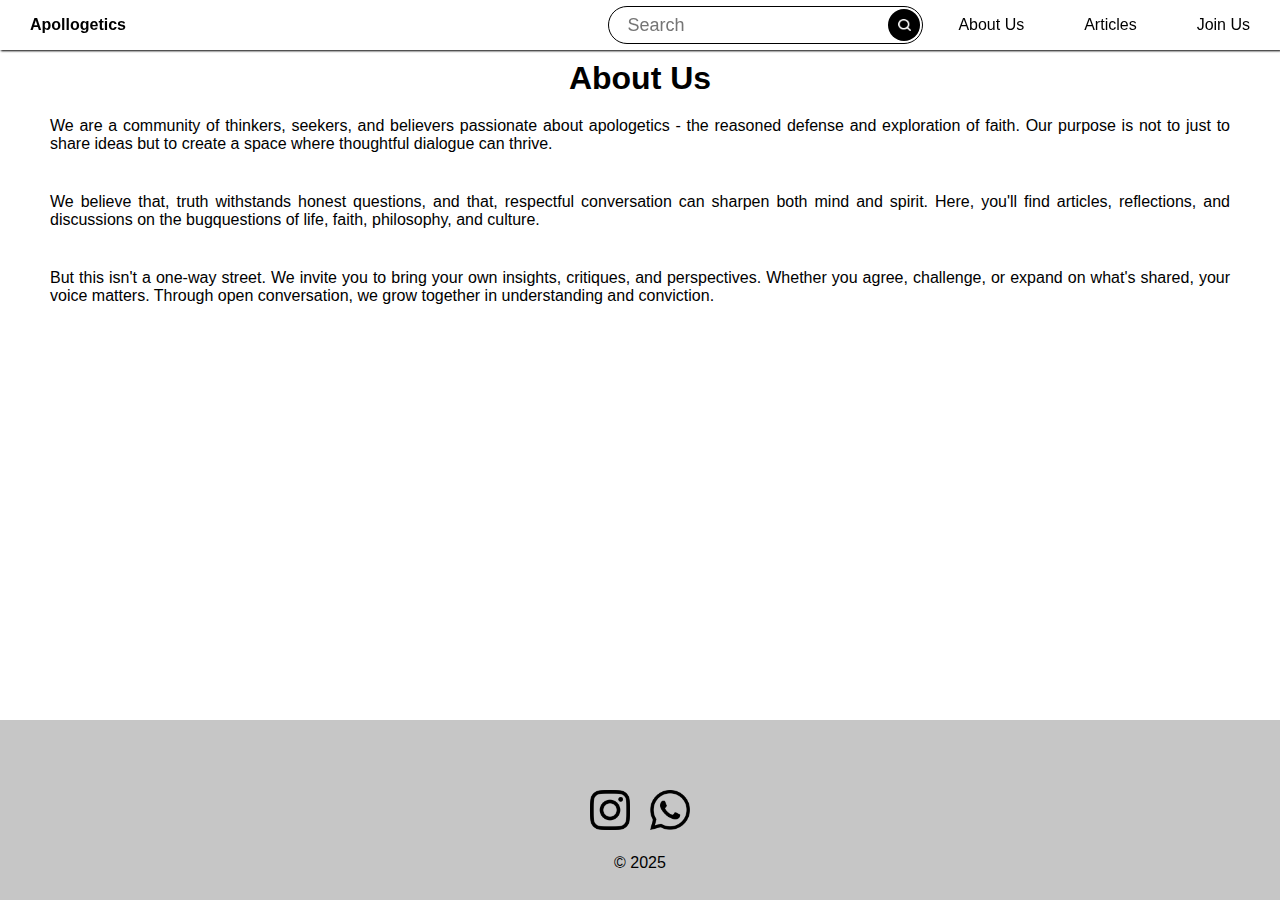
<file: index.html>
<!DOCTYPE html>
<html>
    <head>
        <title>
            Home
        </title>
        <meta name="viewport" content="width=device-width, initial-scale=1.0" />
        <link rel="stylesheet" href="styles.css">
    </head>
    <body>
        <header>
            <nav>
                <ul class="sidebar">
                    <li onclick=hideSidebar()>
                        <a href="index.html">
                            <svg xmlns="http://www.w3.org/2000/svg" id="Bold" viewBox="0 0 24 24" width="26" height="26"><path d="M14.121,12,18,8.117A1.5,1.5,0,0,0,15.883,6L12,9.879,8.11,5.988A1.5,1.5,0,1,0,5.988,8.11L9.879,12,6,15.882A1.5,1.5,0,1,0,8.118,18L12,14.121,15.878,18A1.5,1.5,0,0,0,18,15.878Z"/></svg>
                        </a>
                    </li>
                    <li><a class="link" href="index.html">About Us</a></li>
                    <li><a class="link" href="Articles.html">Articles</a></li>
                    <li><a class="link" href="login.html">Join Us</a></li>
                </ul>
                <ul class="navmain">
                    <li><a class="logo" href="index.html"><b>Apollogetics</b></a></li>
                    <li class="search">
                        <!--searchbar-->
                            <div class="searchbar">
                                <input type="text" class="searchinput" placeholder="Search ">
                                <button onclick="alert('This is a search bar')" class="searchsubmit">
                                    <img class="searchbutton" src="search.png">
                                </button>
                            </div>
                    </li>
                    <li class="hideOnMobile"><a class="link" href="index.html">About Us</a></li>
                    <li class="hideOnMobile"><a class="link" href="Articles.html">Articles</a></li>
                    <li class="hideOnMobile"><a class="link" href="login.html">Join Us</a></li>
                    <li onclick=showSidebar() class="menubutton"><a href="#"><svg xmlns="http://www.w3.org/2000/svg" id="Outline" viewBox="0 0 24 24" width="26" height="26"><rect y="11" width="24" height="2" rx="1"/><rect y="4" width="24" height="2" rx="1"/><rect y="18" width="24" height="2" rx="1"/></svg></a></li> 
                </ul>
            </nav>
            <script>
                function showSidebar(){
                    const sidebar = document.querySelector('.sidebar')
                    sidebar.style.display ='flex'
                }
                function hideSidebar(){
                    const sidebar = document.querySelector('.sidebar')
                    sidebar.style.display ='none'
                }
            </script>
        </header>
        <main>
            <div class="about">
                <h1>About Us</h1>
                <p class="aboutcontent"> 
                    We are a community of thinkers, seekers, and believers passionate about apologetics -
                    the reasoned defense and exploration of faith. Our purpose is not to just to share ideas 
                    but to create a space where thoughtful dialogue can thrive.
                </p>
                <p class="aboutcontent">
                    We believe that, truth withstands honest questions, and that, respectful conversation
                    can sharpen both mind and spirit. Here, you'll find articles, reflections, and discussions
                    on the bugquestions of life, faith, philosophy, and culture.
                </p>
                <p class="aboutcontent">
                    But this isn't a one-way street. We invite you to bring your own insights, critiques, and perspectives.
                    Whether you agree, challenge, or expand on what's shared, your voice matters. Through open conversation,
                    we grow together in understanding and conviction.
                </p>
            </div>
        </main>
        <footer>
            <div class="footercontainer">
                <div class="social">
                  <ul>
                    <li><a href="#"><img src="instagram.png" alt="Insta" class="icon"></a></li>
                    <li><a href="#"><img src="whatsapp.png" alt="whatsApp" class="icon"></a></li>
                  </ul>
                </div>
                <div class="copyright">
                  <p class="footers">&copy; 2025</p>
                </div>
            </div>
    </footer>
    </body>
    
</html>
</file>
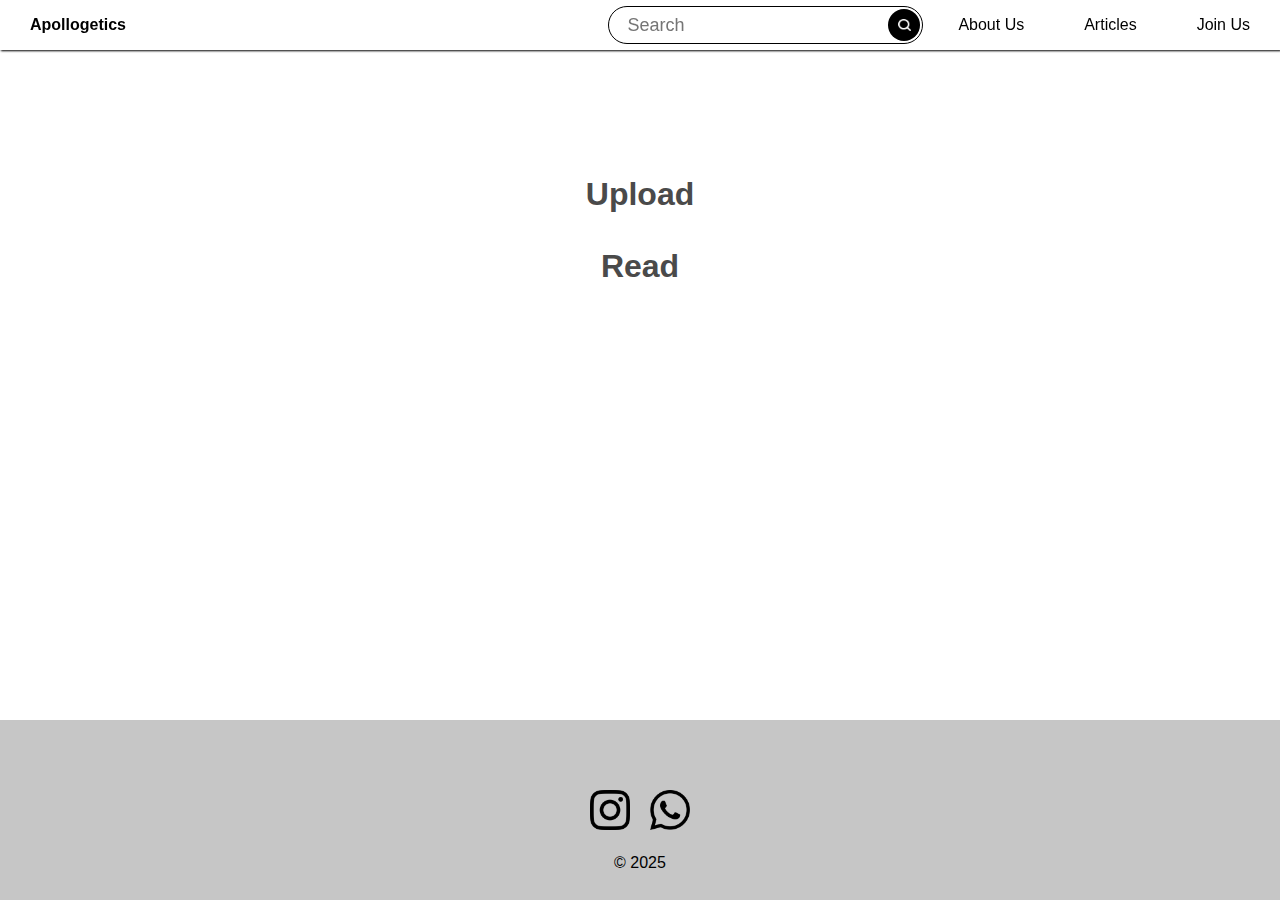
<file: Articles.html>
<!DOCTYPE html>
<html>
    <head>
        <title>
            Read or Upload
        </title>
        <meta name="viewport" content="width=device-width, initial-scale=1.0" />
        <link rel="stylesheet" href="styles.css">
    </head>
    <body>
        <header>
            <nav>
                <ul class="sidebar">
                    <li onclick=hideSidebar()>
                        <a href="Articles.html">
                            <svg xmlns="http://www.w3.org/2000/svg" id="Bold" viewBox="0 0 24 24" width="26" height="26"><path d="M14.121,12,18,8.117A1.5,1.5,0,0,0,15.883,6L12,9.879,8.11,5.988A1.5,1.5,0,1,0,5.988,8.11L9.879,12,6,15.882A1.5,1.5,0,1,0,8.118,18L12,14.121,15.878,18A1.5,1.5,0,0,0,18,15.878Z"/></svg>
                        </a>
                    </li>
                    <li><a class="link" href="index.html">About Us</a></li>
                    <li><a class="link" href="Articles.html">Articles</a></li>
                    <li><a class="link" href="login.html">Join Us</a></li>
                </ul>
                <ul class="navmain">
                    <li><a class="logo" href="index.html"><b>Apollogetics</b></a></li>
                    <li class="search">
                        <!--searchbar-->
                        <div class="searchbar">
                            <input type="text" class="searchinput" placeholder="Search ">
                            <button onclick="alert('This is a search bar')" class="searchsubmit">
                                <img class="searchbutton" src="search.png">
                            </button>
                        </div>
                    </li>
                    <li class="hideOnMobile"><a class="link" href="index.html">About Us</a></li>
                    <li class="hideOnMobile"><a class="link" href="#">Articles</a></li>
                    <li class="hideOnMobile"><a class="link" href="login.html">Join Us</a></li>
                    <li onclick=showSidebar() class="menubutton"><a href="#"><svg xmlns="http://www.w3.org/2000/svg" id="Outline" viewBox="0 0 24 24" width="26" height="26"><rect y="11" width="24" height="2" rx="1"/><rect y="4" width="24" height="2" rx="1"/><rect y="18" width="24" height="2" rx="1"/></svg></a></li> 
                </ul>
            </nav>
            <script>
                function showSidebar(){
                    const sidebar = document.querySelector('.sidebar')
                    sidebar.style.display ='flex'
                }
                function hideSidebar(){
                    const sidebar = document.querySelector('.sidebar')
                    sidebar.style.display ='none'
                }
            </script>
        </header>
        <main>
            <div class="uploaddocument">
                <h1><a class="uploaddoc" href="Upload.html">Upload</a></h1>
                <h1><a class="uploaddoc" href="Categories.html">Read</a></h1>
            </div>
        </main>
        <footer>
            <div class="footercontainer">
                <div class="social">
                  <ul>
                    <li><a href="#"><img src="instagram.png" alt="Insta" class="icon"></a></li>
                    <li><a href="#"><img src="whatsapp.png" alt="whatsApp" class="icon"></a></li>
                  </ul>
                </div>
                <div class="copyright">
                  <p class="footers">&copy; 2025</p>
                </div>
            </div>
    </footer>
    </body>
    
</html>
</file>
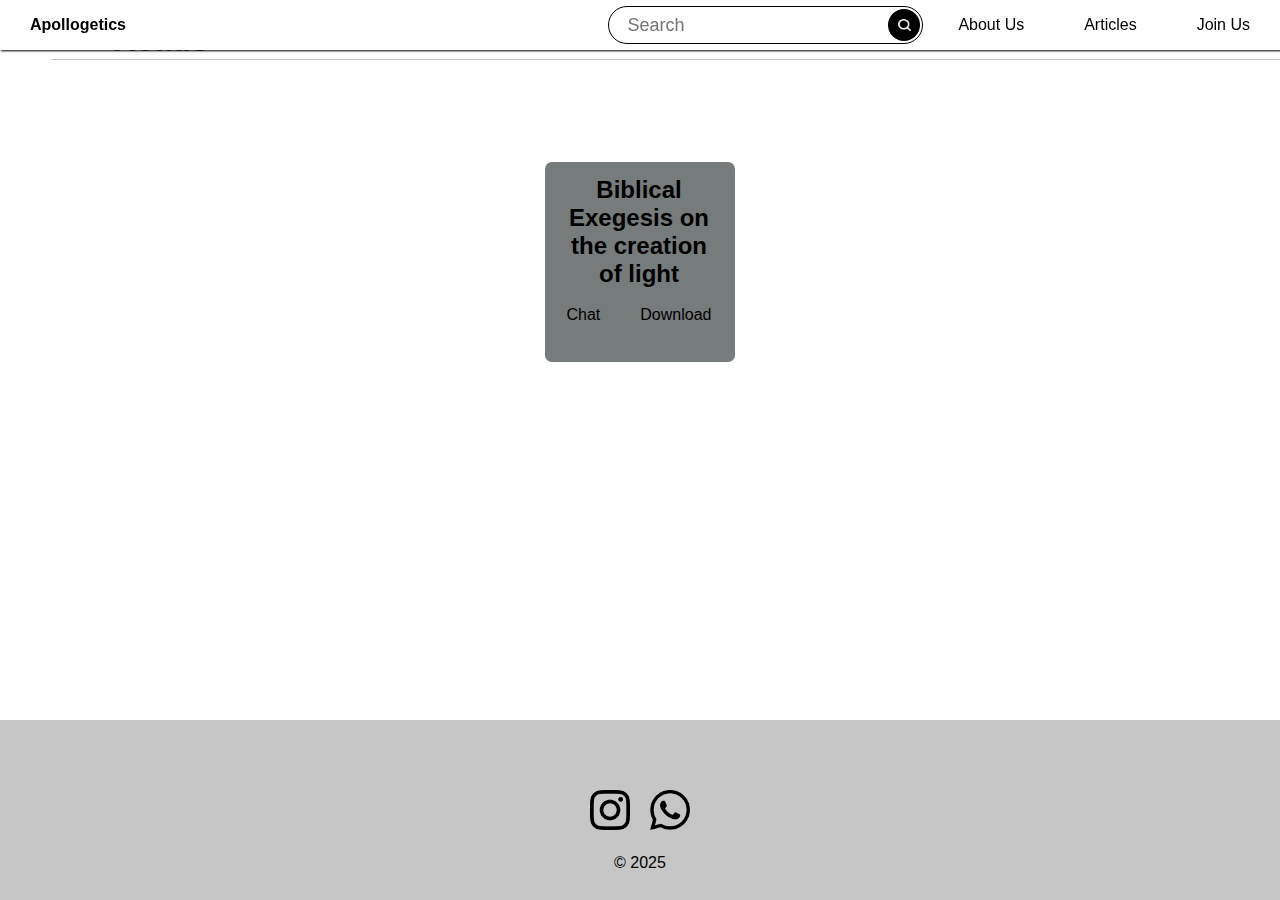
<file: Categories.html>
<!DOCTYPE html>
<html>
    <head>
        <title>
            Articles | Read
        </title>
        <meta name="viewport" content="width=device-width, initial-scale=1.0" />
        <link rel="stylesheet" href="styles.css">
    </head>
    <body>
        <header>
            <nav>
                <ul class="sidebar">
                    <li onclick=hideSidebar()>
                        <a href="Categories.html">
                            <svg xmlns="http://www.w3.org/2000/svg" id="Bold" viewBox="0 0 24 24" width="26" height="26"><path d="M14.121,12,18,8.117A1.5,1.5,0,0,0,15.883,6L12,9.879,8.11,5.988A1.5,1.5,0,1,0,5.988,8.11L9.879,12,6,15.882A1.5,1.5,0,1,0,8.118,18L12,14.121,15.878,18A1.5,1.5,0,0,0,18,15.878Z"/></svg>
                        </a>
                    </li>
                    <li><a class="link" href="index.html">About Us</a></li>
                    <li><a class="link" href="Articles.html">Articles</a></li>
                    <li><a class="link" href="login.html">Join Us</a></li>
                </ul>
                <ul class="navmain">
                    <li><a class="logo" href="index.html"><b>Apollogetics</b></a></li>
                    <li class="search">
                        <!--searchbar-->
                        <div class="searchbar">
                            <input type="text" class="searchinput" placeholder="Search ">
                            <button onclick="alert('This is a search bar')" class="searchsubmit">
                                <img class="searchbutton" src="search.png">
                            </button>
                        </div>
                    </li>
                    <li class="hideOnMobile"><a class="link" href="index.html">About Us</a></li>
                    <li class="hideOnMobile"><a class="link" href="Articles.html">Articles</a></li>
                    <li class="hideOnMobile"><a class="link" href="login.html">Join Us</a></li>
                    <li onclick=showSidebar() class="menubutton"><a href="#"><svg xmlns="http://www.w3.org/2000/svg" id="Outline" viewBox="0 0 24 24" width="26" height="26"><rect y="11" width="24" height="2" rx="1"/><rect y="4" width="24" height="2" rx="1"/><rect y="18" width="24" height="2" rx="1"/></svg></a></li> 
                </ul>
            </nav>
            <script>
                function showSidebar(){
                    const sidebar = document.querySelector('.sidebar')
                    sidebar.style.display ='flex'
                }
                function hideSidebar(){
                    const sidebar = document.querySelector('.sidebar')
                    sidebar.style.display ='none'
                }
            </script>
        </header>
        <main>
            <div class="categoriescontainer">
                <div class="categorieslist">
                    <h1 class="heading">Reads</h1>
                </div>
                <div class="shelf">
                    <div class="books">
                        <div class="booklabels">
                            <h2 id="title">Biblical Exegesis on the creation of light</h2>
                            <br>
                            <div class="dwn">
                            <a id="chat" href="#">Chat</a>
                            <a id="downloaddocument" href="#">Download</a>
                            </div>
                        </div>
                    </div>
                </div>
            </div>
        </main>
        <footer>
            <div class="footercontainer">
                <div class="social">
                  <ul>
                    <li><a href="#"><img src="instagram.png" alt="Insta" class="icon"></a></li>
                    <li><a href="#"><img src="whatsapp.png" alt="whatsApp" class="icon"></a></li>
                  </ul>
                </div>
                <div class="copyright">
                  <p class="footers">&copy; 2025</p>
                </div>
            </div>
    </footer>
    </body>
    
</html>
</file>
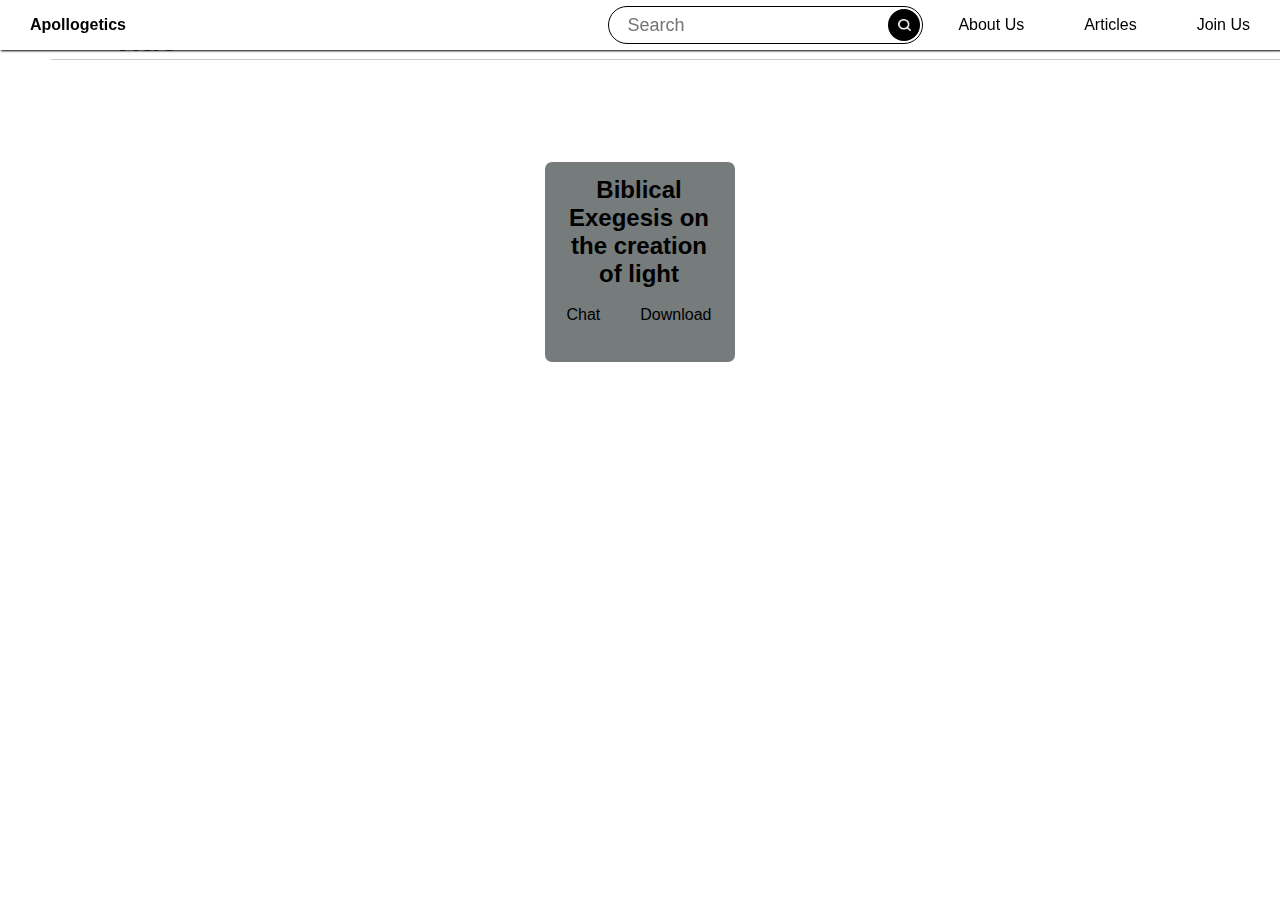
<file: Chat.html>
<!DOCTYPE html>
<html>
    <head>
        <title>
            Articles | Read
        </title>
        <meta name="viewport" content="width=device-width, initial-scale=1.0" />
        <link rel="stylesheet" href="styles.css">
    </head>
    <body>
        <header>
            <nav>
                <ul class="sidebar">
                    <li onclick=hideSidebar()>
                        <a href="Categories.html">
                            <svg xmlns="http://www.w3.org/2000/svg" id="Bold" viewBox="0 0 24 24" width="26" height="26"><path d="M14.121,12,18,8.117A1.5,1.5,0,0,0,15.883,6L12,9.879,8.11,5.988A1.5,1.5,0,1,0,5.988,8.11L9.879,12,6,15.882A1.5,1.5,0,1,0,8.118,18L12,14.121,15.878,18A1.5,1.5,0,0,0,18,15.878Z"/></svg>
                        </a>
                    </li>
                    <li><a class="link" href="index.html">About Us</a></li>
                    <li><a class="link" href="Articles.html">Articles</a></li>
                    <li><a class="link" href="login.html">Join Us</a></li>
                </ul>
                <ul class="navmain">
                    <li><a class="logo" href="index.html"><b>Apollogetics</b></a></li>
                    <li class="search">
                        <!--searchbar-->
                        <div class="searchbar">
                            <input type="text" class="searchinput" placeholder="Search ">
                            <button onclick="alert('This is a search bar')" class="searchsubmit">
                                <img class="searchbutton" src="search.png">
                            </button>
                        </div>
                    </li>
                    <li class="hideOnMobile"><a class="link" href="index.html">About Us</a></li>
                    <li class="hideOnMobile"><a class="link" href="Articles.html">Articles</a></li>
                    <li class="hideOnMobile"><a class="link" href="login.html">Join Us</a></li>
                    <li onclick=showSidebar() class="menubutton"><a href="#"><svg xmlns="http://www.w3.org/2000/svg" id="Outline" viewBox="0 0 24 24" width="26" height="26"><rect y="11" width="24" height="2" rx="1"/><rect y="4" width="24" height="2" rx="1"/><rect y="18" width="24" height="2" rx="1"/></svg></a></li> 
                </ul>
            </nav>
            <script>
                function showSidebar(){
                    const sidebar = document.querySelector('.sidebar')
                    sidebar.style.display ='flex'
                }
                function hideSidebar(){
                    const sidebar = document.querySelector('.sidebar')
                    sidebar.style.display ='none'
                }
            </script>
        </header>
        <main>
            <div class="categoriescontainer">
                <div class="categorieslist">
                    <h1 class="heading">Title</h1>
                </div>
                <div class="shelf">
                    <div class="books">
                        <div class="booklabels">
                            <h2 id="title">Biblical Exegesis on the creation of light</h2>
                            <br>
                            <div class="dwn">
                            <a id="chat" href="#">Chat</a>
                            <a id="downloaddocument" href="#">Download</a>
                            </div>
                        </div>
                    </div>
                </div>
            </div>
        </main>
        
    </body>
    
</html>
</file>
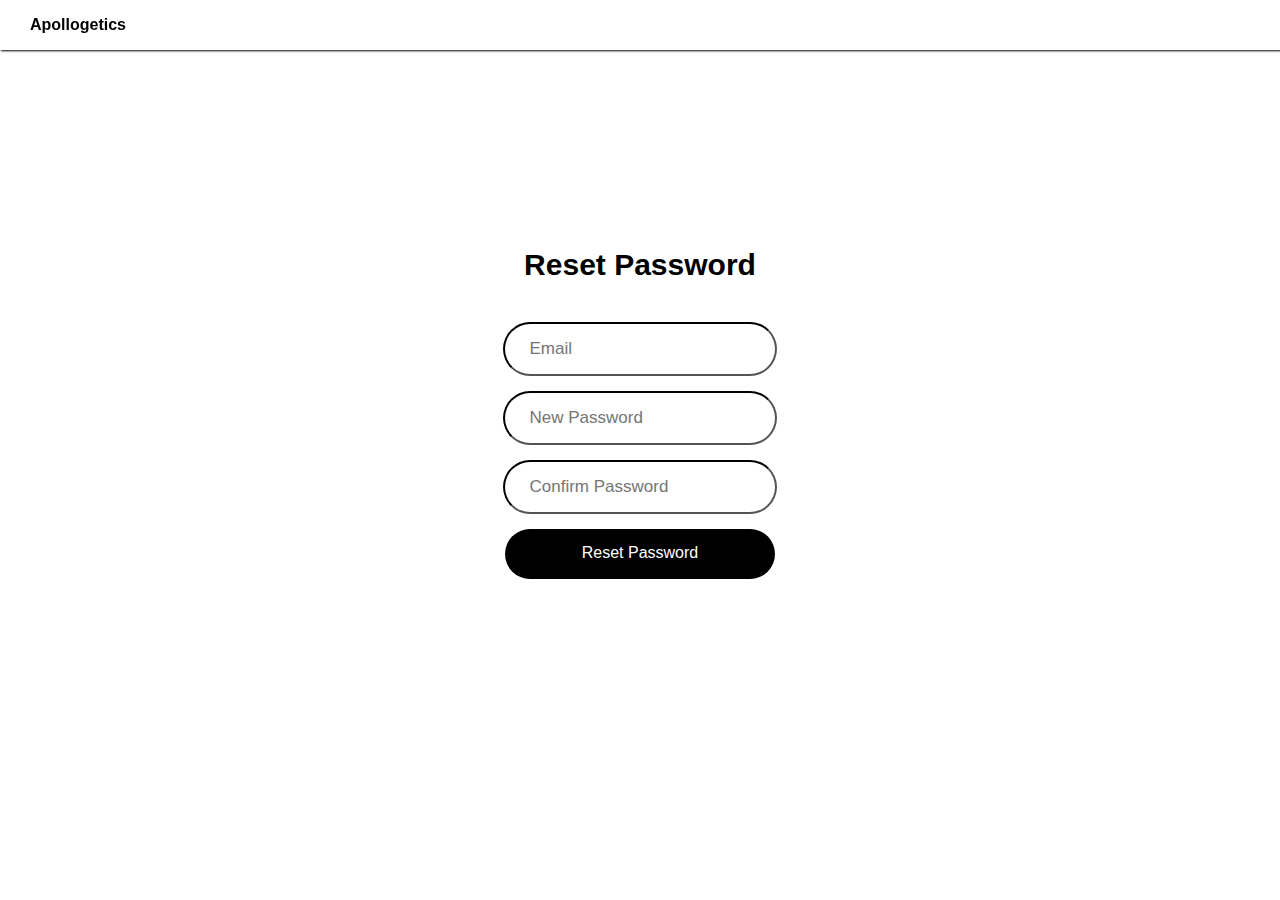
<file: Forgot Password.html>
<!DOCTYPE html>
<html>
    <head>
        <title>
            Reset Password
        </title>
        <meta name="viewport" content="width=device-width, initial-scale=1.0" />
        <link rel="stylesheet" href="styles.css">
    </head>
    <body>
        <nav>
            <ul>
                <li><a class="logo" href="index.html"><b>Apollogetics</b></a></li>
            </ul>
        </nav>
        <div class="loginbox">
            <div class="loginheader">
                <header>Reset Password</header>
            </div>
            <div class="inputbox">
                <input type="email" class="inputfield" placeholder="Email" autocomplete="off" required>
            </div>
            <div class="inputbox">
                <input type="password" class="inputfield" placeholder="New Password" autocomplete="off" required>
            </div>
            <div class="inputbox">
                <input type="password" class="inputfield" placeholder="Confirm Password" autocomplete="off" required>
            </div>
            <div class="inputsubmit">
                <button class="submitbtn" id="submit"></button>
                <label for="submit">Reset Password</label>
            </div>
        </div>
    </body>
</html>
</file>
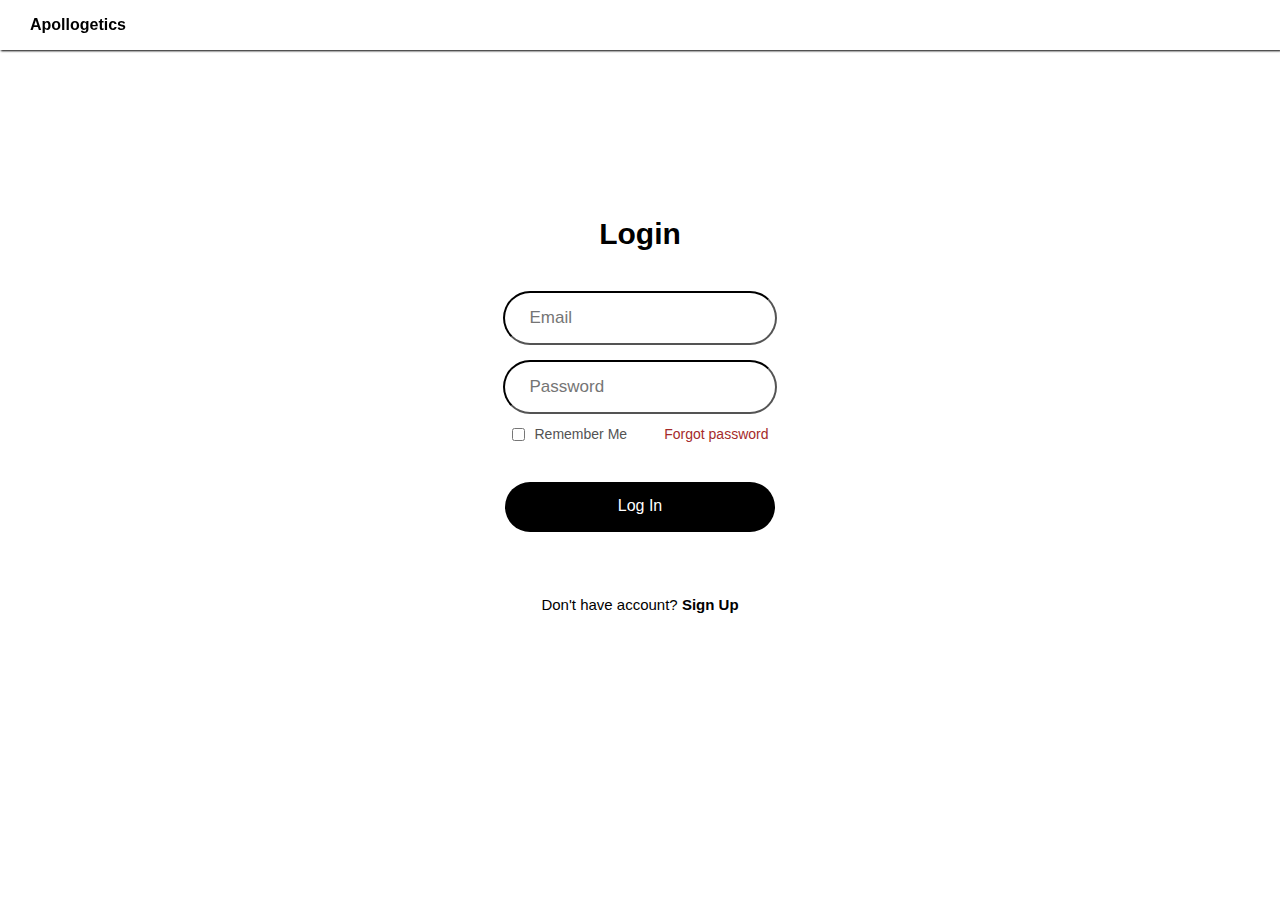
<file: login.html>
<!DOCTYPE html>
<html>
    <head>
        <title>
            Join Us | Log In
        </title>
        <meta name="viewport" content="width=device-width, initial-scale=1.0" />
        <link rel="stylesheet" href="styles.css">
    </head>
    <body>
        <nav>
            <ul>
                <li><a class="logo" href="index.html"><b>Apollogetics</b></a></li>
            </ul>
        </nav>
        <div class="loginbox">
            <div class="loginheader">
                <header>Login</header>
            </div>
            <div class="inputbox">
                <input type="email" class="inputfield" placeholder="Email" autocomplete="off" required>
            </div>
            <div class="inputbox">
                <input type="password" class="inputfield" placeholder="Password" autocomplete="off" required>
            </div>
            <div class="forgot">
                <section>
                    <input type="checkbox" id="check">
                    <label for="check">Remember Me</label>
                </section>
                <section>
                    <a href="Forgot Password.html"> Forgot password</a>
                </section>
            </div>
            <div class="inputsubmit">
                <button class="submitbtn" id="submit"></button>
                <label for="submit">Log In</label>
            </div>
            <div class="signuplink">
                <p>Don't have account? <a href="SignUp.html">Sign Up</a></p>
            </div>
        </div>
    </body>
</html>
</file>
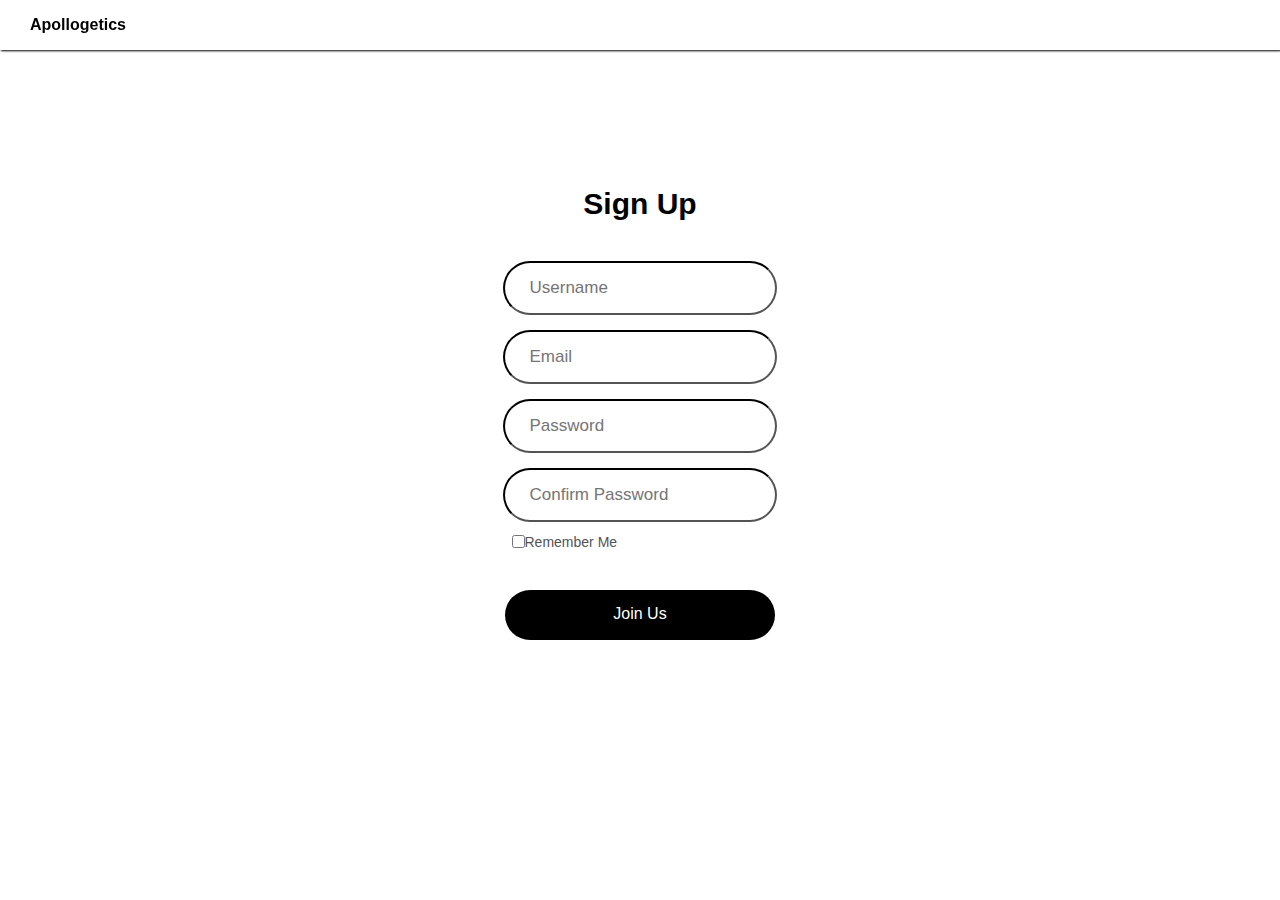
<file: SignUp.html>
<!DOCTYPE html>
<html>
    <head>
        <title>
            Join Us | Sign Up
        </title>
        <meta name="viewport" content="width=device-width, initial-scale=1.0" />
        <link rel="stylesheet" href="styles.css">
    </head>
    <body>
        <nav>
            <ul>
                <li><a class="logo" href="index.html"><b>Apollogetics</b></a></li>
            </ul>
        </nav>
        <div class="loginbox">
            <div class="loginheader">
                <header>Sign Up</header>
            </div>
            <div class="inputbox">
                <input type="text" class="inputfield" placeholder="Username" autocomplete="off" required>
            </div>
            <div class="inputbox">
                <input type="email" class="inputfield" placeholder="Email" autocomplete="off" required>
            </div>
            <div class="inputbox">
                <input type="password" class="inputfield" placeholder="Password" autocomplete="off" required>
            </div>
            <div class="inputbox">
                <input type="password" class="inputfield" placeholder="Confirm Password" autocomplete="off" required>
            </div>
            <div class="forgot">
                <section>
                    <input type="checkbox" id-="check">
                    <label for="check">Remember Me</label>
                </section>
            </div>
            <div class="inputsubmit">
                <button class="submitbtn" id="submit"></button>
                <label for="submit">Join Us</label>
            </div>
        </div>
    </body>
</html>
</file>
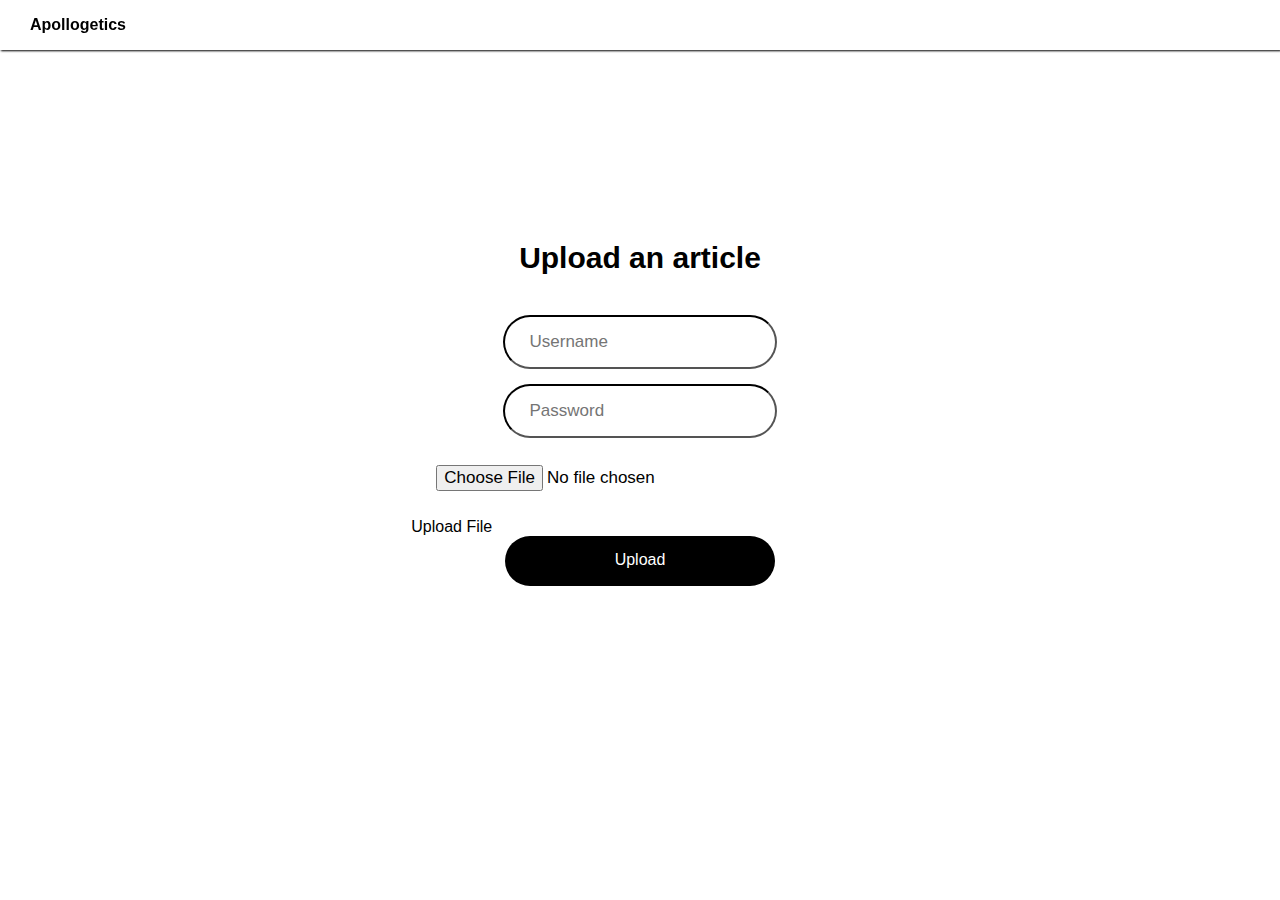
<file: Upload.html>
<!DOCTYPE html>
<html>
    <head>
        <title>
            Articles | Upload Article
        </title>
        <meta name="viewport" content="width=device-width, initial-scale=1.0" />
        <link rel="stylesheet" href="styles.css">
    </head>
    <body>
        <nav>
            <ul>
                <li><a class="logo" href="index.html"><b>Apollogetics</b></a></li>
            </ul>
        </nav>
        <div class="loginbox">
            <div class="loginheader">
                <header>Upload an article</header>
            </div>
            <div class="inputbox">
                <input type="text" class="inputfield" placeholder="Username" autocomplete="off" required>
            </div>
            <div class="inputbox">
                <input type="password" class="inputfield" placeholder="Password" autocomplete="off" required>
            </div>
            <div class="inputbox">
                <input type="file" class="inputfield" id="uploadbutton" autocomplete="off" required>
                <label for="uploadbutton">Upload File</label>
            </div>
            <div class="inputsubmit">
                <button class="submitbtn" id="submit"></button>
                <label for="submit">Upload</label>
            </div>
        </div>
    </body>
</html>
</file>
<file: styles.css>
* {
    margin: 0;
    padding: 0;
}

body {
    min-height: 100vh;
    font-family: 'Segoe UI', Tahoma, Geneva, Verdana, sans-serif;
    display: flex;
    flex-direction: column;
}

nav {
    background-color: white;
    box-shadow: 1px 1px 2px black;
    width: 100%;
    position: fixed;
}

nav .navmain {
    display: flex;
    align-items: center;
    width: 100%;
}

nav .logo {
    flex: 0 0 auto;
    min-width: 30px;
    text-align: left;
}

nav .search {
    flex: 1;
    display: flex;
    justify-content: center;
}

nav ul {
    width: 100%;
    list-style: none;
    display: flex;
    justify-content: flex-end;
    align-items: center;
}

nav li {
    height: 50px;
}

nav a {
    height: 100%;
    padding: 0 30px;
    text-decoration: none;
    display: flex;
    align-items: center;
    color: black;
}

nav .link:hover{
    background-color: rgb(198, 198, 198);
}

nav li:first-child {
    margin-right: auto;
}

.sidebar {
    position: fixed;
    top: 0;
    right: 0;
    height: 100vh;
    width: 250px;
    z-index: 999;
    backdrop-filter: blur(10px); /* we want to create a glass effect */
    background-color: rgba(255, 255, 255, 0.134);
    box-shadow: -1px 0 1px black;
    display: none;
    flex-direction: column;
    align-items: flex-start;
    justify-content: flex-start;
}

.sidebar li {
    width: 100%;
}

.sidebar a {
    width: 100%;
}

.menubutton {
    display: none;
}

@media(max-width: 800px) {
    .hideOnMobile{
        display: none;
    }
    .menubutton{
        display: block;
    }
}

@media(max-width: 400px) {
    .sidebar{
        width: 100%;
    }
}

footer {
  background-color: rgb(198, 198, 198);
  text-align: center;
  display: flex;
  flex-direction: column;
  min-height: 20vh;
  flex-shrink: 0;
  padding: 0rem;
}

main {
    flex: 10 auto;
}

.footercontainer {
    width: 100%;
    padding: 70px 0px 20px;
}

.social img {
  width: 40px;
  height: 40px;
}

.social ul {
  list-style: none;
  padding: 0;
  margin-bottom: 20px;
  display: flex;
  gap: 20px;
  justify-content: center;
  align-items: center;
}

.about {
    display: flex;
    flex-direction: column;
    align-items: center;
    align-content: center;
    margin-top: 60px;
}

.aboutcontent {
    text-align: justify;
    margin: 20px;
    margin-left: 50px;
    margin-right: 50px;
}

.loginbox {
    box-sizing: border-box;
    display: flex;
    justify-content: center;
    align-items: center;
    min-height: 90vh;
    flex-direction: column;
    background-color: rgba(255, 255, 255, 0.271);
}

.loginheader {
    text-align: center;
    margin: 20px 0 40px 0;
}

.loginheader header {
    color: black;
    font-size: 30px;
    font-weight: 600;
}

.inputbox .inputfield {
    width: 80%;
    height: 50px;
    font-size: 17px;
    padding: 0 25px;
    margin-bottom: 15px;
    border-radius: 30px;
    border-color: black;
    align-content: center;
}
.placeholder {
    font-weight: 500;
    color: rgb(107, 107, 107);
}

.forgot {
    display: flex;
    margin-bottom: 40px;
    justify-content: space-between;
    width: 257px;
    margin-top: -3px;
}

section {
    display: flex;
    align-items: center;
    font-size: 14px;
    color: rgb(84, 83, 83);
}

#check {
    margin-right: 10px;
}

a {
    text-decoration: none;
}

section a {
    color: brown;
}

.inputsubmit {
    display: block;
    position: relative;
    width: 270px;
}

.submitbtn {
    width: 100%;
    height: 50px;
    background: rgb(0, 0, 0);
    border: none;
    border-radius: 30px;
    cursor: pointer;
    transition: .3s;
}

.inputsubmit label {
    position: absolute;
    top: 45%;
    left: 50%;
    color: rgb(255, 255, 255);
    transform: translate(-50%, -50%);
    -webkit-transform: translate(-50%, -50%);
    -ms-transform: translate(-50%, -50%);
    cursor: pointer;
}


.submitbtn:hover {
    background: black;
    transform: scale(1.05, 1);
}

.signuplink {
    text-align: center;
    font-size: 15px;
    margin-top: 60px;
}

.signuplink a {
    color: black;
    font-weight: 600;
}

/*searchbar*/
.searchbutton {
    height: 12.6px;
    width: 12.6px;
}

.searchbar {
    --size: 70px;
    --padding: 2px;

    display: flex;
    justify-content: flex-end;
    align-content: center;
    background-color: white;
    border-radius: 100px;
    overflow: hidden;

    border: 1.5px solid black;

    padding: var(--padding);
    margin-left: auto;
    margin-top: 6px;
    margin-right: 5px;
    height: 32px;
    max-width: 90%;
    min-width: 40%
}

.searchinput {
    margin-inline: 1rem;
    font-size: 18px;
    color: black;
    background-color: transparent;
    flex: auto;
    border: none;
    outline: none;
    width: 50px;
}

.searchsubmit {
    flex: none;
    display: flex;
    justify-content: center;
    align-items: center;
    font-size: 18px;
    color: white;
    background-color: black;
    border-radius: 50%;
    height: 32px;
    cursor: pointer;
    border: none;
    width: 32px;
}

@media (max-width: 400px) {
    .searchbar {
        position: absolute;
    }
}

.categorieslist {
    margin-top: -3px;
    text-align: center;
    border: 1.5px solid rgb(202, 201, 201);
    border-top: 0px;
    border-left: 0px;
    border-right: 0px;
    margin-left: 4%;
}

.categoriescontainer {
    display: flex;
    flex-direction: column;
    text-align: center;
    margin-top: 25px;
    gap: 10px;
}

.categoriesindiv {
    text-align: center;
    padding: 15px;
    border-bottom: 2px;
    color: black;
}

.uploaddocument {
    min-height: 460px;
    display: flex;
    flex-direction: column;
    align-items: center;
    justify-content: center;
    gap: 35px;
}

.uploaddoc {
    color: rgb(0, 0, 0);
}

.uploaddoc, .categoriesindiv:hover {
    color: rgb(74, 74, 74);
}

.heading {
    text-align: left;
    margin-left: 5%;
    color: rgb(83, 82, 82);
    box-shadow: 3px;
}

.shelf {
    display: flex;
    border: none;
    min-height: 383.5px;
    margin-left: 10%;
    margin-right: 10%;
    margin-bottom: 10px;
    justify-content: center;
    align-content: center;
    gap: 30px;
    flex-wrap: wrap;
}

.books {
    background-color: rgb(118, 123, 123);
    color: rgb(0, 0, 0);
    border: none;
    height: 200px;
    width: 190px;
    border-radius: 7px;
}

.booklabels {
    border: none;
    height: 170px;
    width: 160px;
    padding: 4px;
    margin: 10px;
}

#chat, #downloaddocument {
    color: black;
}

#chat:hover, #downloaddocument:hover {
    color: rgb(255, 255, 255);
}

.dwn {
    display: flex;
    justify-content: center;
    gap: 40px;
}
</file>
